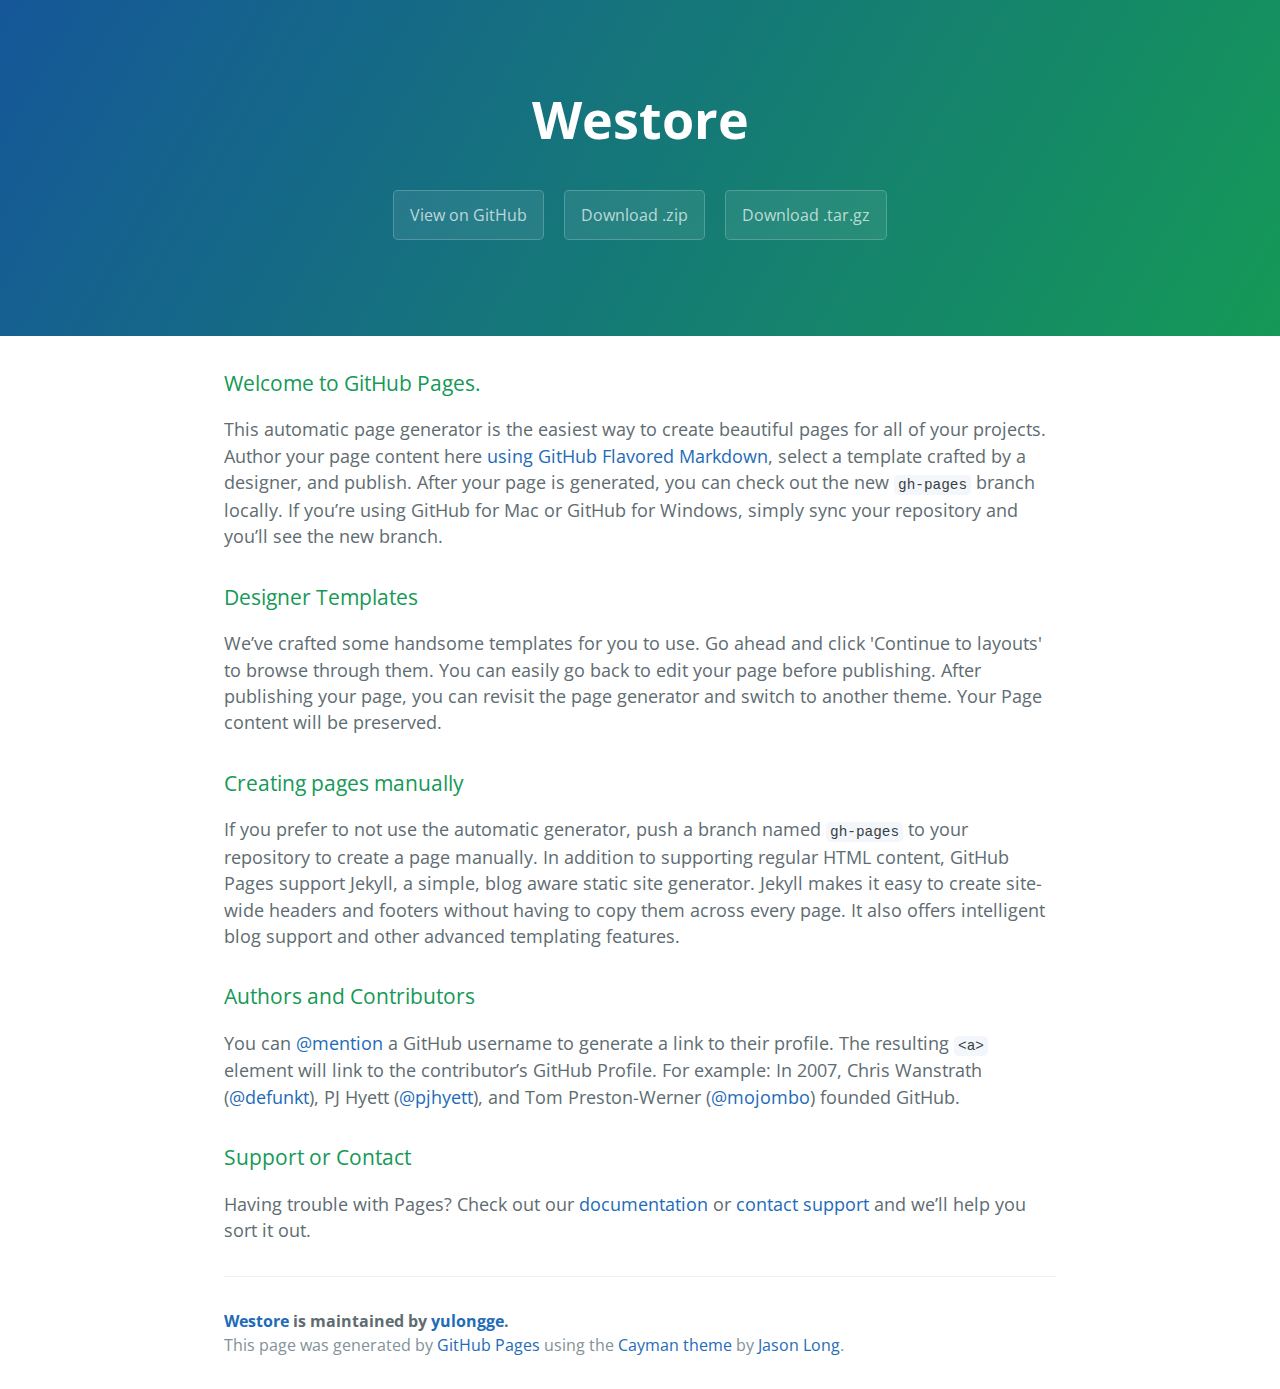
<file: index.html>
<!DOCTYPE html>
<html lang="en-us">
  <head>
    <meta charset="UTF-8">
    <title>Westore by yulongge</title>
    <meta name="viewport" content="width=device-width, initial-scale=1">
    <link rel="stylesheet" type="text/css" href="stylesheets/normalize.css" media="screen">
    <link href='https://fonts.googleapis.com/css?family=Open+Sans:400,700' rel='stylesheet' type='text/css'>
    <link rel="stylesheet" type="text/css" href="stylesheets/stylesheet.css" media="screen">
    <link rel="stylesheet" type="text/css" href="stylesheets/github-light.css" media="screen">
  </head>
  <body>
    <section class="page-header">
      <h1 class="project-name">Westore</h1>
      <h2 class="project-tagline"></h2>
      <a href="https://github.com/yulongge/weStore" class="btn">View on GitHub</a>
      <a href="https://github.com/yulongge/weStore/zipball/master" class="btn">Download .zip</a>
      <a href="https://github.com/yulongge/weStore/tarball/master" class="btn">Download .tar.gz</a>
    </section>

    <section class="main-content">
      <h3>
<a id="welcome-to-github-pages" class="anchor" href="#welcome-to-github-pages" aria-hidden="true"><span class="octicon octicon-link"></span></a>Welcome to GitHub Pages.</h3>

<p>This automatic page generator is the easiest way to create beautiful pages for all of your projects. Author your page content here <a href="https://guides.github.com/features/mastering-markdown/">using GitHub Flavored Markdown</a>, select a template crafted by a designer, and publish. After your page is generated, you can check out the new <code>gh-pages</code> branch locally. If you’re using GitHub for Mac or GitHub for Windows, simply sync your repository and you’ll see the new branch.</p>

<h3>
<a id="designer-templates" class="anchor" href="#designer-templates" aria-hidden="true"><span class="octicon octicon-link"></span></a>Designer Templates</h3>

<p>We’ve crafted some handsome templates for you to use. Go ahead and click 'Continue to layouts' to browse through them. You can easily go back to edit your page before publishing. After publishing your page, you can revisit the page generator and switch to another theme. Your Page content will be preserved.</p>

<h3>
<a id="creating-pages-manually" class="anchor" href="#creating-pages-manually" aria-hidden="true"><span class="octicon octicon-link"></span></a>Creating pages manually</h3>

<p>If you prefer to not use the automatic generator, push a branch named <code>gh-pages</code> to your repository to create a page manually. In addition to supporting regular HTML content, GitHub Pages support Jekyll, a simple, blog aware static site generator. Jekyll makes it easy to create site-wide headers and footers without having to copy them across every page. It also offers intelligent blog support and other advanced templating features.</p>

<h3>
<a id="authors-and-contributors" class="anchor" href="#authors-and-contributors" aria-hidden="true"><span class="octicon octicon-link"></span></a>Authors and Contributors</h3>

<p>You can <a href="https://github.com/blog/821" class="user-mention">@mention</a> a GitHub username to generate a link to their profile. The resulting <code>&lt;a&gt;</code> element will link to the contributor’s GitHub Profile. For example: In 2007, Chris Wanstrath (<a href="https://github.com/defunkt" class="user-mention">@defunkt</a>), PJ Hyett (<a href="https://github.com/pjhyett" class="user-mention">@pjhyett</a>), and Tom Preston-Werner (<a href="https://github.com/mojombo" class="user-mention">@mojombo</a>) founded GitHub.</p>

<h3>
<a id="support-or-contact" class="anchor" href="#support-or-contact" aria-hidden="true"><span class="octicon octicon-link"></span></a>Support or Contact</h3>

<p>Having trouble with Pages? Check out our <a href="https://help.github.com/pages">documentation</a> or <a href="https://github.com/contact">contact support</a> and we’ll help you sort it out.</p>

      <footer class="site-footer">
        <span class="site-footer-owner"><a href="https://github.com/yulongge/weStore">Westore</a> is maintained by <a href="https://github.com/yulongge">yulongge</a>.</span>

        <span class="site-footer-credits">This page was generated by <a href="https://pages.github.com">GitHub Pages</a> using the <a href="https://github.com/jasonlong/cayman-theme">Cayman theme</a> by <a href="https://twitter.com/jasonlong">Jason Long</a>.</span>
      </footer>

    </section>

  
  </body>
</html>
</file>
<file: stylesheets/stylesheet.css>
* {
  box-sizing: border-box; }

body {
  padding: 0;
  margin: 0;
  font-family: "Open Sans", "Helvetica Neue", Helvetica, Arial, sans-serif;
  font-size: 16px;
  line-height: 1.5;
  color: #606c71; }

a {
  color: #1e6bb8;
  text-decoration: none; }
  a:hover {
    text-decoration: underline; }

.btn {
  display: inline-block;
  margin-bottom: 1rem;
  color: rgba(255, 255, 255, 0.7);
  background-color: rgba(255, 255, 255, 0.08);
  border-color: rgba(255, 255, 255, 0.2);
  border-style: solid;
  border-width: 1px;
  border-radius: 0.3rem;
  transition: color 0.2s, background-color 0.2s, border-color 0.2s; }
  .btn + .btn {
    margin-left: 1rem; }

.btn:hover {
  color: rgba(255, 255, 255, 0.8);
  text-decoration: none;
  background-color: rgba(255, 255, 255, 0.2);
  border-color: rgba(255, 255, 255, 0.3); }

@media screen and (min-width: 64em) {
  .btn {
    padding: 0.75rem 1rem; } }

@media screen and (min-width: 42em) and (max-width: 64em) {
  .btn {
    padding: 0.6rem 0.9rem;
    font-size: 0.9rem; } }

@media screen and (max-width: 42em) {
  .btn {
    display: block;
    width: 100%;
    padding: 0.75rem;
    font-size: 0.9rem; }
    .btn + .btn {
      margin-top: 1rem;
      margin-left: 0; } }

.page-header {
  color: #fff;
  text-align: center;
  background-color: #159957;
  background-image: linear-gradient(120deg, #155799, #159957); }

@media screen and (min-width: 64em) {
  .page-header {
    padding: 5rem 6rem; } }

@media screen and (min-width: 42em) and (max-width: 64em) {
  .page-header {
    padding: 3rem 4rem; } }

@media screen and (max-width: 42em) {
  .page-header {
    padding: 2rem 1rem; } }

.project-name {
  margin-top: 0;
  margin-bottom: 0.1rem; }

@media screen and (min-width: 64em) {
  .project-name {
    font-size: 3.25rem; } }

@media screen and (min-width: 42em) and (max-width: 64em) {
  .project-name {
    font-size: 2.25rem; } }

@media screen and (max-width: 42em) {
  .project-name {
    font-size: 1.75rem; } }

.project-tagline {
  margin-bottom: 2rem;
  font-weight: normal;
  opacity: 0.7; }

@media screen and (min-width: 64em) {
  .project-tagline {
    font-size: 1.25rem; } }

@media screen and (min-width: 42em) and (max-width: 64em) {
  .project-tagline {
    font-size: 1.15rem; } }

@media screen and (max-width: 42em) {
  .project-tagline {
    font-size: 1rem; } }

.main-content :first-child {
  margin-top: 0; }
.main-content img {
  max-width: 100%; }
.main-content h1, .main-content h2, .main-content h3, .main-content h4, .main-content h5, .main-content h6 {
  margin-top: 2rem;
  margin-bottom: 1rem;
  font-weight: normal;
  color: #159957; }
.main-content p {
  margin-bottom: 1em; }
.main-content code {
  padding: 2px 4px;
  font-family: Consolas, "Liberation Mono", Menlo, Courier, monospace;
  font-size: 0.9rem;
  color: #383e41;
  background-color: #f3f6fa;
  border-radius: 0.3rem; }
.main-content pre {
  padding: 0.8rem;
  margin-top: 0;
  margin-bottom: 1rem;
  font: 1rem Consolas, "Liberation Mono", Menlo, Courier, monospace;
  color: #567482;
  word-wrap: normal;
  background-color: #f3f6fa;
  border: solid 1px #dce6f0;
  border-radius: 0.3rem; }
  .main-content pre > code {
    padding: 0;
    margin: 0;
    font-size: 0.9rem;
    color: #567482;
    word-break: normal;
    white-space: pre;
    background: transparent;
    border: 0; }
.main-content .highlight {
  margin-bottom: 1rem; }
  .main-content .highlight pre {
    margin-bottom: 0;
    word-break: normal; }
.main-content .highlight pre, .main-content pre {
  padding: 0.8rem;
  overflow: auto;
  font-size: 0.9rem;
  line-height: 1.45;
  border-radius: 0.3rem; }
.main-content pre code, .main-content pre tt {
  display: inline;
  max-width: initial;
  padding: 0;
  margin: 0;
  overflow: initial;
  line-height: inherit;
  word-wrap: normal;
  background-color: transparent;
  border: 0; }
  .main-content pre code:before, .main-content pre code:after, .main-content pre tt:before, .main-content pre tt:after {
    content: normal; }
.main-content ul, .main-content ol {
  margin-top: 0; }
.main-content blockquote {
  padding: 0 1rem;
  margin-left: 0;
  color: #819198;
  border-left: 0.3rem solid #dce6f0; }
  .main-content blockquote > :first-child {
    margin-top: 0; }
  .main-content blockquote > :last-child {
    margin-bottom: 0; }
.main-content table {
  display: block;
  width: 100%;
  overflow: auto;
  word-break: normal;
  word-break: keep-all; }
  .main-content table th {
    font-weight: bold; }
  .main-content table th, .main-content table td {
    padding: 0.5rem 1rem;
    border: 1px solid #e9ebec; }
.main-content dl {
  padding: 0; }
  .main-content dl dt {
    padding: 0;
    margin-top: 1rem;
    font-size: 1rem;
    font-weight: bold; }
  .main-content dl dd {
    padding: 0;
    margin-bottom: 1rem; }
.main-content hr {
  height: 2px;
  padding: 0;
  margin: 1rem 0;
  background-color: #eff0f1;
  border: 0; }

@media screen and (min-width: 64em) {
  .main-content {
    max-width: 64rem;
    padding: 2rem 6rem;
    margin: 0 auto;
    font-size: 1.1rem; } }

@media screen and (min-width: 42em) and (max-width: 64em) {
  .main-content {
    padding: 2rem 4rem;
    font-size: 1.1rem; } }

@media screen and (max-width: 42em) {
  .main-content {
    padding: 2rem 1rem;
    font-size: 1rem; } }

.site-footer {
  padding-top: 2rem;
  margin-top: 2rem;
  border-top: solid 1px #eff0f1; }

.site-footer-owner {
  display: block;
  font-weight: bold; }

.site-footer-credits {
  color: #819198; }

@media screen and (min-width: 64em) {
  .site-footer {
    font-size: 1rem; } }

@media screen and (min-width: 42em) and (max-width: 64em) {
  .site-footer {
    font-size: 1rem; } }

@media screen and (max-width: 42em) {
  .site-footer {
    font-size: 0.9rem; } }
</file>
<file: stylesheets/github-light.css>
/*
   Copyright 2014 GitHub Inc.

   Licensed under the Apache License, Version 2.0 (the "License");
   you may not use this file except in compliance with the License.
   You may obtain a copy of the License at

       http://www.apache.org/licenses/LICENSE-2.0

   Unless required by applicable law or agreed to in writing, software
   distributed under the License is distributed on an "AS IS" BASIS,
   WITHOUT WARRANTIES OR CONDITIONS OF ANY KIND, either express or implied.
   See the License for the specific language governing permissions and
   limitations under the License.

*/

.pl-c /* comment */ {
  color: #969896;
}

.pl-c1      /* constant, markup.raw, meta.diff.header, meta.module-reference, meta.property-name, support, support.constant, support.variable, variable.other.constant */,
.pl-s .pl-v /* string variable */ {
  color: #0086b3;
}

.pl-e  /* entity */,
.pl-en /* entity.name */ {
  color: #795da3;
}

.pl-s .pl-s1 /* string source */,
.pl-smi      /* storage.modifier.import, storage.modifier.package, storage.type.java, variable.other, variable.parameter.function */ {
  color: #333;
}

.pl-ent /* entity.name.tag */ {
  color: #63a35c;
}

.pl-k /* keyword, storage, storage.type */ {
  color: #a71d5d;
}

.pl-pds              /* punctuation.definition.string, string.regexp.character-class */,
.pl-s                /* string */,
.pl-s .pl-pse .pl-s1 /* string punctuation.section.embedded source */,
.pl-sr               /* string.regexp */,
.pl-sr .pl-cce       /* string.regexp constant.character.escape */,
.pl-sr .pl-sra       /* string.regexp string.regexp.arbitrary-repitition */,
.pl-sr .pl-sre       /* string.regexp source.ruby.embedded */ {
  color: #183691;
}

.pl-v /* variable */ {
  color: #ed6a43;
}

.pl-id /* invalid.deprecated */ {
  color: #b52a1d;
}

.pl-ii /* invalid.illegal */ {
  background-color: #b52a1d;
  color: #f8f8f8;
}

.pl-sr .pl-cce /* string.regexp constant.character.escape */ {
  color: #63a35c;
  font-weight: bold;
}

.pl-ml /* markup.list */ {
  color: #693a17;
}

.pl-mh        /* markup.heading */,
.pl-mh .pl-en /* markup.heading entity.name */,
.pl-ms        /* meta.separator */ {
  color: #1d3e81;
  font-weight: bold;
}

.pl-mq /* markup.quote */ {
  color: #008080;
}

.pl-mi /* markup.italic */ {
  color: #333;
  font-style: italic;
}

.pl-mb /* markup.bold */ {
  color: #333;
  font-weight: bold;
}

.pl-md /* markup.deleted, meta.diff.header.from-file */ {
  background-color: #ffecec;
  color: #bd2c00;
}

.pl-mi1 /* markup.inserted, meta.diff.header.to-file */ {
  background-color: #eaffea;
  color: #55a532;
}

.pl-mdr /* meta.diff.range */ {
  color: #795da3;
  font-weight: bold;
}

.pl-mo /* meta.output */ {
  color: #1d3e81;
}
</file>
